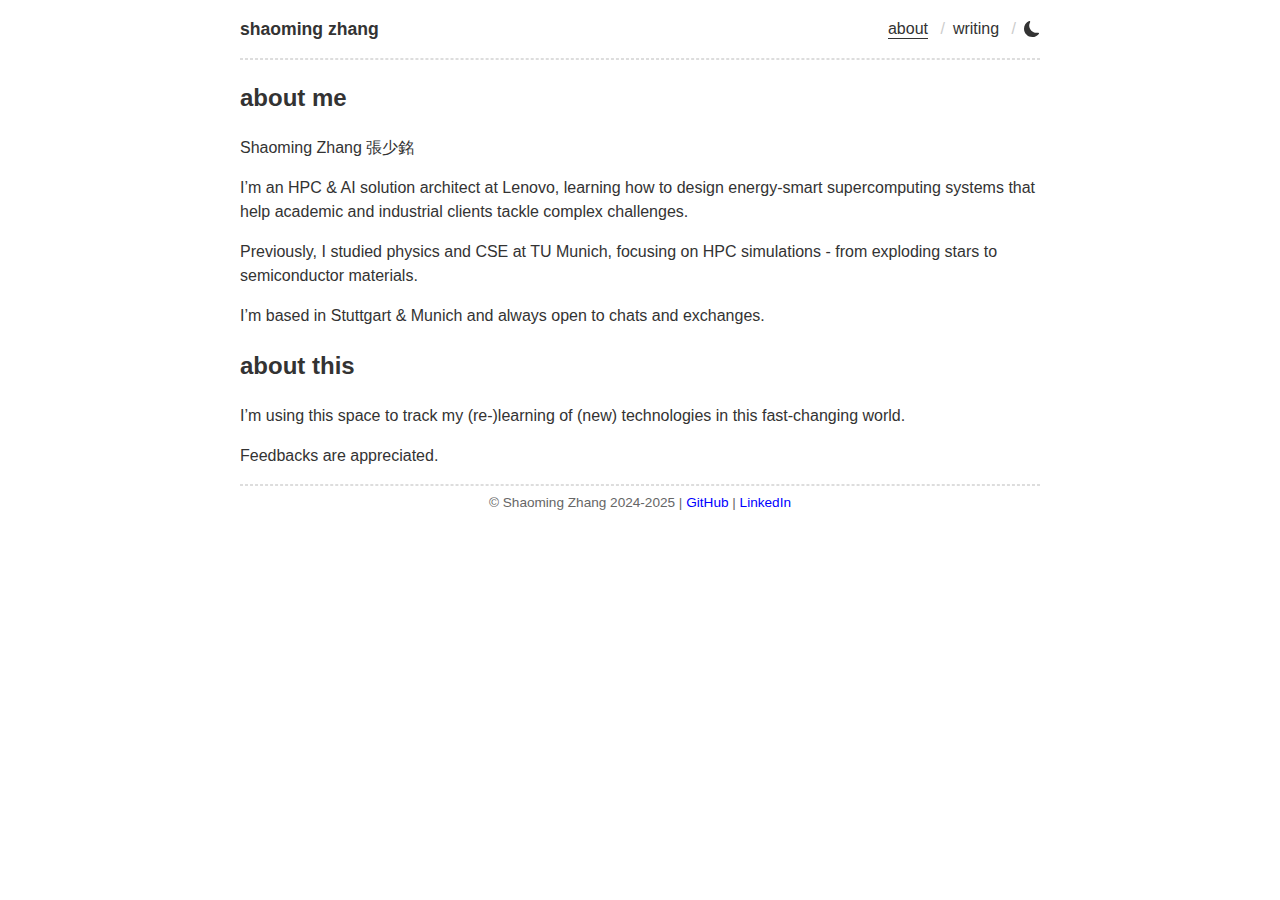
<file: index.html>
<!doctype html><html lang=en-us><head><meta name=generator content="Hugo 0.147.9"><meta charset=utf-8><meta name=viewport content="width=device-width,initial-scale=1"><title>shaoming zhang</title><link rel=stylesheet href=/css/style.css><link rel=stylesheet href=/css/fonts.css><link rel=stylesheet href=/css/custom.css><link rel=stylesheet href=/css/dark-mode.css></head><body><script src=/js/theme.js></script><nav><div class=nav-container><div class=site-name><strong>shaoming zhang</strong></div><div style=display:flex;align-items:center;gap:0><ul class=menu><li><a href=/ class=active>about</a></li><li><a href=/writing/>writing</a></li></ul><button class=theme-toggle onclick=toggleTheme() aria-label="Toggle dark mode">
<span class=moon-icon><svg width="16" height="16" viewBox="0 0 16 16" fill="currentColor"><path d="M6 .278a.768.768.0 01.08.858 7.208 7.208.0 00-.878 3.46c0 4.021 3.278 7.277 7.318 7.277.527.0 1.04-.055 1.533-.16a.787.787.0 01.81.316.733.733.0 01-.031.893A8.349 8.349.0 018.344 16C3.734 16 0 12.286.0 7.71.0 4.266 2.114 1.312 5.124.06A.752.752.0 016 .278z"/></svg>
</span><span class=sun-icon><svg width="16" height="16" viewBox="0 0 16 16" fill="currentColor"><path d="M8 11a3 3 0 110-6 3 3 0 010 6zm0 1a4 4 0 100-8 4 4 0 000 8zM8 0a.5.5.0 01.5.5v2a.5.5.0 01-1 0v-2A.5.5.0 018 0zm0 13a.5.5.0 01.5.5v2a.5.5.0 01-1 0v-2A.5.5.0 018 13zm8-5a.5.5.0 01-.5.5h-2a.5.5.0 010-1h2a.5.5.0 01.5.5zM3 8a.5.5.0 01-.5.5h-2a.5.5.0 010-1h2A.5.5.0 013 8zm10.657-5.657a.5.5.0 010 .707l-1.414 1.415a.5.5.0 11-.707-.708l1.414-1.414a.5.5.0 01.707.0zm-9.193 9.193a.5.5.0 010 .707L3.05 13.657a.5.5.0 01-.707-.707l1.414-1.414a.5.5.0 01.707.0zm9.193 2.121a.5.5.0 01-.707.0l-1.414-1.414a.5.5.0 01.707-.707l1.414 1.414a.5.5.0 010 .707zM4.464 4.465a.5.5.0 01-.707.0L2.343 3.05a.5.5.0 11.707-.707l1.414 1.414a.5.5.0 010 .708z"/></svg></span></button></div></div><hr></nav><h2 id=about-me>about me</h2><p>Shaoming Zhang 張少銘</p><p>I&rsquo;m an HPC & AI solution architect at Lenovo, learning how to design energy-smart supercomputing systems that help academic and industrial clients tackle complex challenges.</p><p>Previously, I studied physics and CSE at TU Munich, focusing on HPC simulations - from exploding stars to semiconductor materials.</p><p>I&rsquo;m based in Stuttgart & Munich and always open to chats and exchanges.</p><h2 id=about-this>about this</h2><p>I’m using this space to track my (re-)learning of (new) technologies in this fast-changing world.</p><p>Feedbacks are appreciated.</p><footer><hr>© Shaoming Zhang 2024-2025 | <a href=https://github.com/jsmzhng>GitHub</a> | <a href=https://linkedin.com/in/jsmzhng>LinkedIn</a></footer></body></html>
</file>
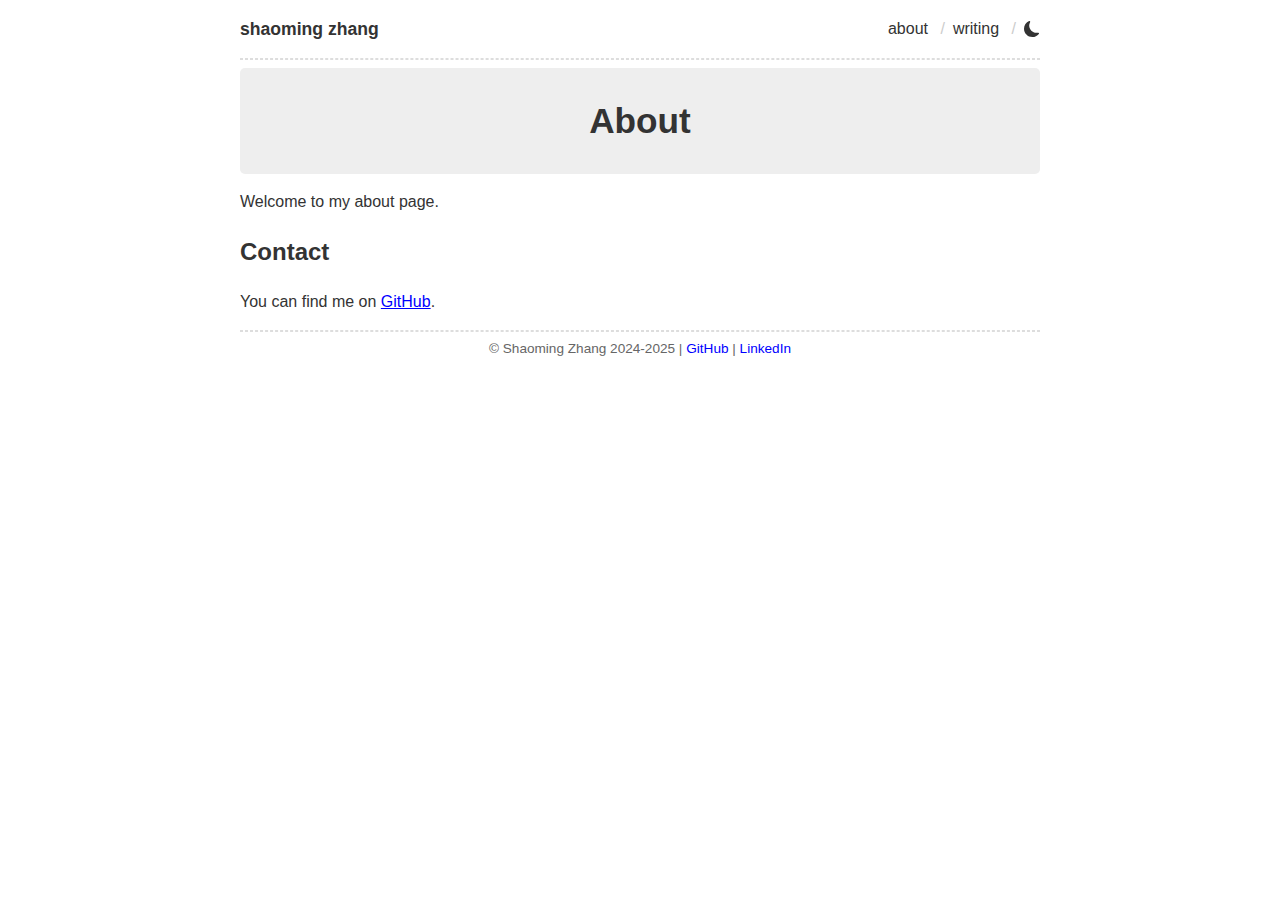
<file: about/index.html>
<!doctype html><html lang=en-us><head><meta charset=utf-8><meta name=viewport content="width=device-width,initial-scale=1"><title>About | shaoming zhang</title><link rel=stylesheet href=/css/style.css><link rel=stylesheet href=/css/fonts.css><link rel=stylesheet href=/css/custom.css><link rel=stylesheet href=/css/dark-mode.css></head><body><script src=/js/theme.js></script><nav><div class=nav-container><div class=site-name><strong>shaoming zhang</strong></div><div style=display:flex;align-items:center;gap:0><ul class=menu><li><a href=/>about</a></li><li><a href=/writing/>writing</a></li></ul><button class=theme-toggle onclick=toggleTheme() aria-label="Toggle dark mode">
<span class=moon-icon><svg width="16" height="16" viewBox="0 0 16 16" fill="currentColor"><path d="M6 .278a.768.768.0 01.08.858 7.208 7.208.0 00-.878 3.46c0 4.021 3.278 7.277 7.318 7.277.527.0 1.04-.055 1.533-.16a.787.787.0 01.81.316.733.733.0 01-.031.893A8.349 8.349.0 018.344 16C3.734 16 0 12.286.0 7.71.0 4.266 2.114 1.312 5.124.06A.752.752.0 016 .278z"/></svg>
</span><span class=sun-icon><svg width="16" height="16" viewBox="0 0 16 16" fill="currentColor"><path d="M8 11a3 3 0 110-6 3 3 0 010 6zm0 1a4 4 0 100-8 4 4 0 000 8zM8 0a.5.5.0 01.5.5v2a.5.5.0 01-1 0v-2A.5.5.0 018 0zm0 13a.5.5.0 01.5.5v2a.5.5.0 01-1 0v-2A.5.5.0 018 13zm8-5a.5.5.0 01-.5.5h-2a.5.5.0 010-1h2a.5.5.0 01.5.5zM3 8a.5.5.0 01-.5.5h-2a.5.5.0 010-1h2A.5.5.0 013 8zm10.657-5.657a.5.5.0 010 .707l-1.414 1.415a.5.5.0 11-.707-.708l1.414-1.414a.5.5.0 01.707.0zm-9.193 9.193a.5.5.0 010 .707L3.05 13.657a.5.5.0 01-.707-.707l1.414-1.414a.5.5.0 01.707.0zm9.193 2.121a.5.5.0 01-.707.0l-1.414-1.414a.5.5.0 01.707-.707l1.414 1.414a.5.5.0 010 .707zM4.464 4.465a.5.5.0 01-.707.0L2.343 3.05a.5.5.0 11.707-.707l1.414 1.414a.5.5.0 010 .708z"/></svg></span></button></div></div><hr></nav><div class=article-meta><h1><span class=title>About</span></h1></div><main><p>Welcome to my about page.</p><h2 id=contact>Contact</h2><p>You can find me on <a href=https://github.com/jsmzhng>GitHub</a>.</p></main><footer><hr>© Shaoming Zhang 2024-2025 | <a href=https://github.com/jsmzhng>GitHub</a> | <a href=https://linkedin.com/in/jsmzhng>LinkedIn</a></footer></body></html>
</file>
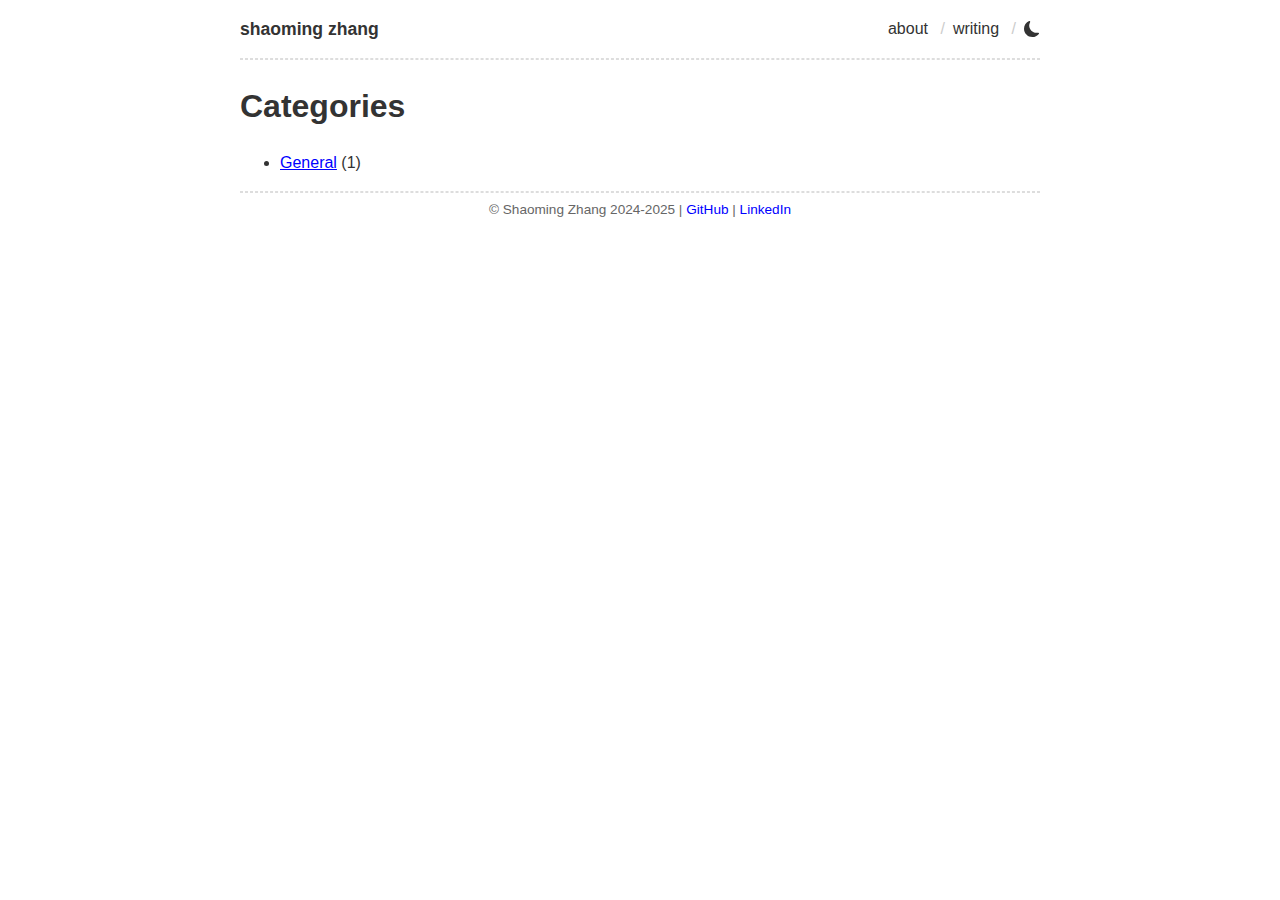
<file: categories/index.html>
<!doctype html><html lang=en-us><head><meta charset=utf-8><meta name=viewport content="width=device-width,initial-scale=1"><title>Categories | shaoming zhang</title><link rel=stylesheet href=/css/style.css><link rel=stylesheet href=/css/fonts.css><link rel=stylesheet href=/css/custom.css><link rel=stylesheet href=/css/dark-mode.css></head><body><script src=/js/theme.js></script><nav><div class=nav-container><div class=site-name><strong>shaoming zhang</strong></div><div style=display:flex;align-items:center;gap:0><ul class=menu><li><a href=/>about</a></li><li><a href=/writing/>writing</a></li></ul><button class=theme-toggle onclick=toggleTheme() aria-label="Toggle dark mode">
<span class=moon-icon><svg width="16" height="16" viewBox="0 0 16 16" fill="currentColor"><path d="M6 .278a.768.768.0 01.08.858 7.208 7.208.0 00-.878 3.46c0 4.021 3.278 7.277 7.318 7.277.527.0 1.04-.055 1.533-.16a.787.787.0 01.81.316.733.733.0 01-.031.893A8.349 8.349.0 018.344 16C3.734 16 0 12.286.0 7.71.0 4.266 2.114 1.312 5.124.06A.752.752.0 016 .278z"/></svg>
</span><span class=sun-icon><svg width="16" height="16" viewBox="0 0 16 16" fill="currentColor"><path d="M8 11a3 3 0 110-6 3 3 0 010 6zm0 1a4 4 0 100-8 4 4 0 000 8zM8 0a.5.5.0 01.5.5v2a.5.5.0 01-1 0v-2A.5.5.0 018 0zm0 13a.5.5.0 01.5.5v2a.5.5.0 01-1 0v-2A.5.5.0 018 13zm8-5a.5.5.0 01-.5.5h-2a.5.5.0 010-1h2a.5.5.0 01.5.5zM3 8a.5.5.0 01-.5.5h-2a.5.5.0 010-1h2A.5.5.0 013 8zm10.657-5.657a.5.5.0 010 .707l-1.414 1.415a.5.5.0 11-.707-.708l1.414-1.414a.5.5.0 01.707.0zm-9.193 9.193a.5.5.0 010 .707L3.05 13.657a.5.5.0 01-.707-.707l1.414-1.414a.5.5.0 01.707.0zm9.193 2.121a.5.5.0 01-.707.0l-1.414-1.414a.5.5.0 01.707-.707l1.414 1.414a.5.5.0 010 .707zM4.464 4.465a.5.5.0 01-.707.0L2.343 3.05a.5.5.0 11.707-.707l1.414 1.414a.5.5.0 010 .708z"/></svg></span></button></div></div><hr></nav><h1>Categories</h1><ul class=terms><li><a href=/categories/general/>General</a> (1)</li></ul><footer><hr>© Shaoming Zhang 2024-2025 | <a href=https://github.com/jsmzhng>GitHub</a> | <a href=https://linkedin.com/in/jsmzhng>LinkedIn</a></footer></body></html>
</file>
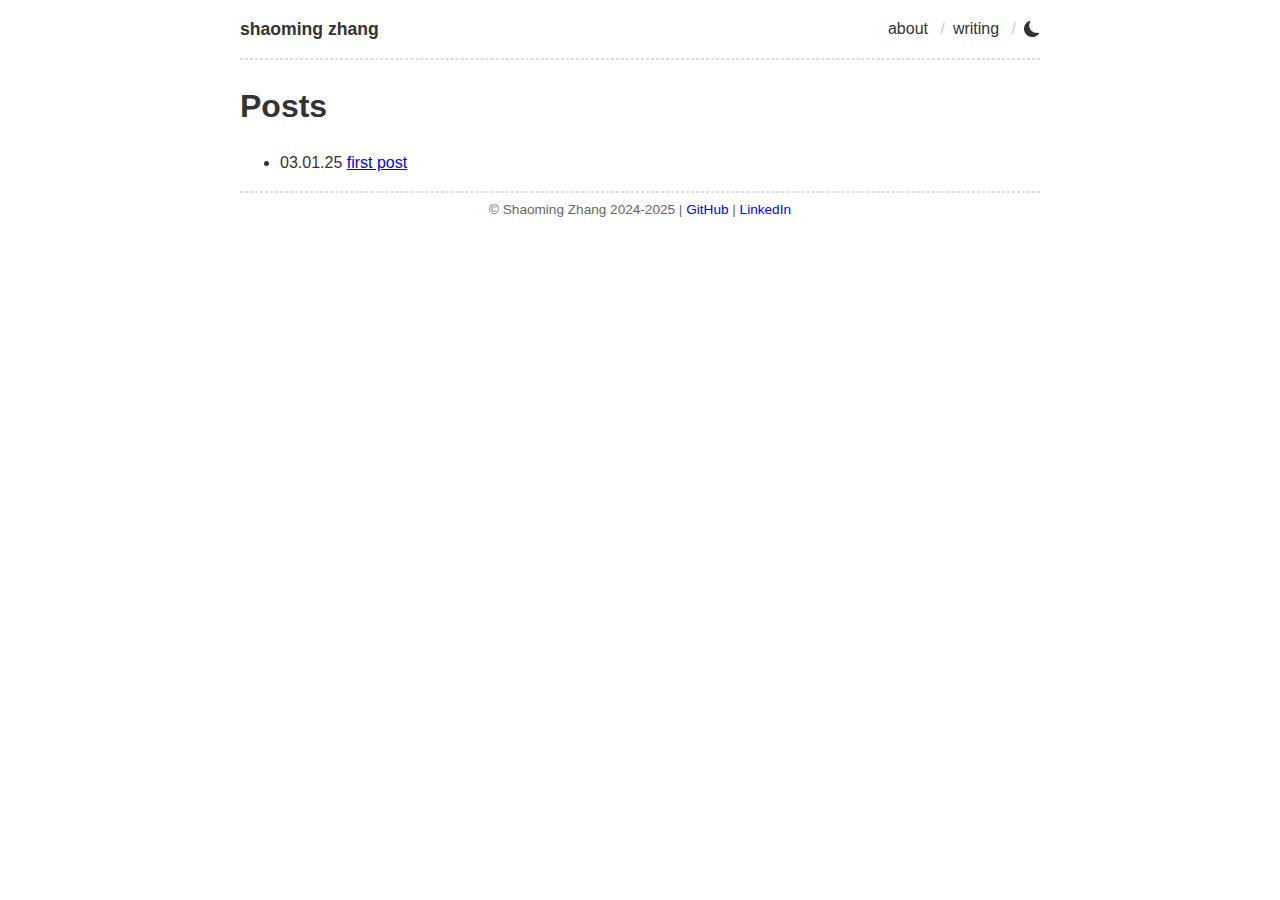
<file: post/index.html>
<!doctype html><html lang=en-us><head><meta charset=utf-8><meta name=viewport content="width=device-width,initial-scale=1"><title>Posts | shaoming zhang</title><link rel=stylesheet href=/css/style.css><link rel=stylesheet href=/css/fonts.css><link rel=stylesheet href=/css/custom.css><link rel=stylesheet href=/css/dark-mode.css></head><body><script src=/js/theme.js></script><nav><div class=nav-container><div class=site-name><strong>shaoming zhang</strong></div><div style=display:flex;align-items:center;gap:0><ul class=menu><li><a href=/>about</a></li><li><a href=/writing/>writing</a></li></ul><button class=theme-toggle onclick=toggleTheme() aria-label="Toggle dark mode">
<span class=moon-icon><svg width="16" height="16" viewBox="0 0 16 16" fill="currentColor"><path d="M6 .278a.768.768.0 01.08.858 7.208 7.208.0 00-.878 3.46c0 4.021 3.278 7.277 7.318 7.277.527.0 1.04-.055 1.533-.16a.787.787.0 01.81.316.733.733.0 01-.031.893A8.349 8.349.0 018.344 16C3.734 16 0 12.286.0 7.71.0 4.266 2.114 1.312 5.124.06A.752.752.0 016 .278z"/></svg>
</span><span class=sun-icon><svg width="16" height="16" viewBox="0 0 16 16" fill="currentColor"><path d="M8 11a3 3 0 110-6 3 3 0 010 6zm0 1a4 4 0 100-8 4 4 0 000 8zM8 0a.5.5.0 01.5.5v2a.5.5.0 01-1 0v-2A.5.5.0 018 0zm0 13a.5.5.0 01.5.5v2a.5.5.0 01-1 0v-2A.5.5.0 018 13zm8-5a.5.5.0 01-.5.5h-2a.5.5.0 010-1h2a.5.5.0 01.5.5zM3 8a.5.5.0 01-.5.5h-2a.5.5.0 010-1h2A.5.5.0 013 8zm10.657-5.657a.5.5.0 010 .707l-1.414 1.415a.5.5.0 11-.707-.708l1.414-1.414a.5.5.0 01.707.0zm-9.193 9.193a.5.5.0 010 .707L3.05 13.657a.5.5.0 01-.707-.707l1.414-1.414a.5.5.0 01.707.0zm9.193 2.121a.5.5.0 01-.707.0l-1.414-1.414a.5.5.0 01.707-.707l1.414 1.414a.5.5.0 010 .707zM4.464 4.465a.5.5.0 01-.707.0L2.343 3.05a.5.5.0 11.707-.707l1.414 1.414a.5.5.0 010 .708z"/></svg></span></button></div></div><hr></nav><h1>Posts</h1><ul><li><span class=date>03.01.25</span>
<a href=/post/2025/01/03/first-post/>first post</a></li></ul><footer><hr>© Shaoming Zhang 2024-2025 | <a href=https://github.com/jsmzhng>GitHub</a> | <a href=https://linkedin.com/in/jsmzhng>LinkedIn</a></footer></body></html>
</file>
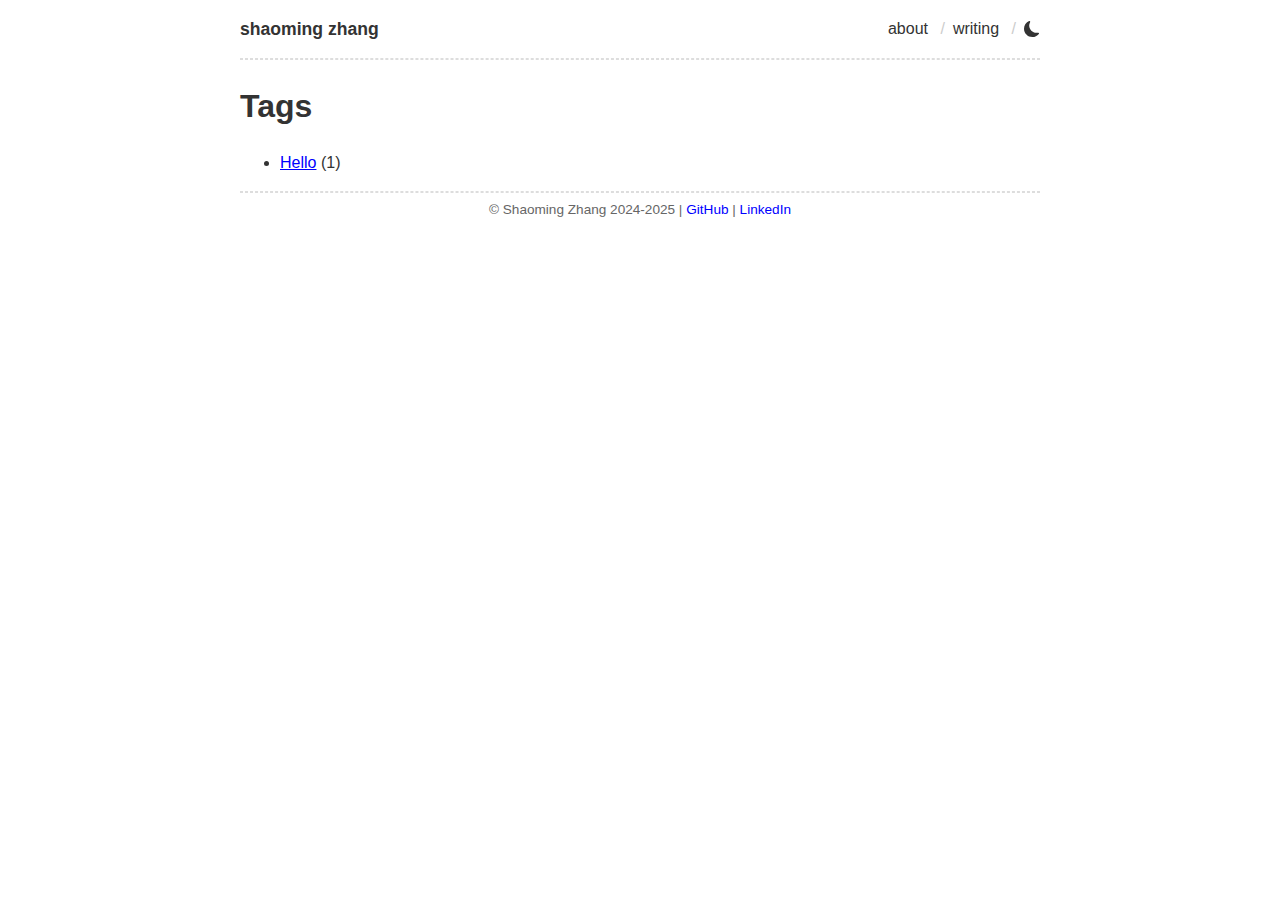
<file: tags/index.html>
<!doctype html><html lang=en-us><head><meta charset=utf-8><meta name=viewport content="width=device-width,initial-scale=1"><title>Tags | shaoming zhang</title><link rel=stylesheet href=/css/style.css><link rel=stylesheet href=/css/fonts.css><link rel=stylesheet href=/css/custom.css><link rel=stylesheet href=/css/dark-mode.css></head><body><script src=/js/theme.js></script><nav><div class=nav-container><div class=site-name><strong>shaoming zhang</strong></div><div style=display:flex;align-items:center;gap:0><ul class=menu><li><a href=/>about</a></li><li><a href=/writing/>writing</a></li></ul><button class=theme-toggle onclick=toggleTheme() aria-label="Toggle dark mode">
<span class=moon-icon><svg width="16" height="16" viewBox="0 0 16 16" fill="currentColor"><path d="M6 .278a.768.768.0 01.08.858 7.208 7.208.0 00-.878 3.46c0 4.021 3.278 7.277 7.318 7.277.527.0 1.04-.055 1.533-.16a.787.787.0 01.81.316.733.733.0 01-.031.893A8.349 8.349.0 018.344 16C3.734 16 0 12.286.0 7.71.0 4.266 2.114 1.312 5.124.06A.752.752.0 016 .278z"/></svg>
</span><span class=sun-icon><svg width="16" height="16" viewBox="0 0 16 16" fill="currentColor"><path d="M8 11a3 3 0 110-6 3 3 0 010 6zm0 1a4 4 0 100-8 4 4 0 000 8zM8 0a.5.5.0 01.5.5v2a.5.5.0 01-1 0v-2A.5.5.0 018 0zm0 13a.5.5.0 01.5.5v2a.5.5.0 01-1 0v-2A.5.5.0 018 13zm8-5a.5.5.0 01-.5.5h-2a.5.5.0 010-1h2a.5.5.0 01.5.5zM3 8a.5.5.0 01-.5.5h-2a.5.5.0 010-1h2A.5.5.0 013 8zm10.657-5.657a.5.5.0 010 .707l-1.414 1.415a.5.5.0 11-.707-.708l1.414-1.414a.5.5.0 01.707.0zm-9.193 9.193a.5.5.0 010 .707L3.05 13.657a.5.5.0 01-.707-.707l1.414-1.414a.5.5.0 01.707.0zm9.193 2.121a.5.5.0 01-.707.0l-1.414-1.414a.5.5.0 01.707-.707l1.414 1.414a.5.5.0 010 .707zM4.464 4.465a.5.5.0 01-.707.0L2.343 3.05a.5.5.0 11.707-.707l1.414 1.414a.5.5.0 010 .708z"/></svg></span></button></div></div><hr></nav><h1>Tags</h1><ul class=terms><li><a href=/tags/hello/>Hello</a> (1)</li></ul><footer><hr>© Shaoming Zhang 2024-2025 | <a href=https://github.com/jsmzhng>GitHub</a> | <a href=https://linkedin.com/in/jsmzhng>LinkedIn</a></footer></body></html>
</file>
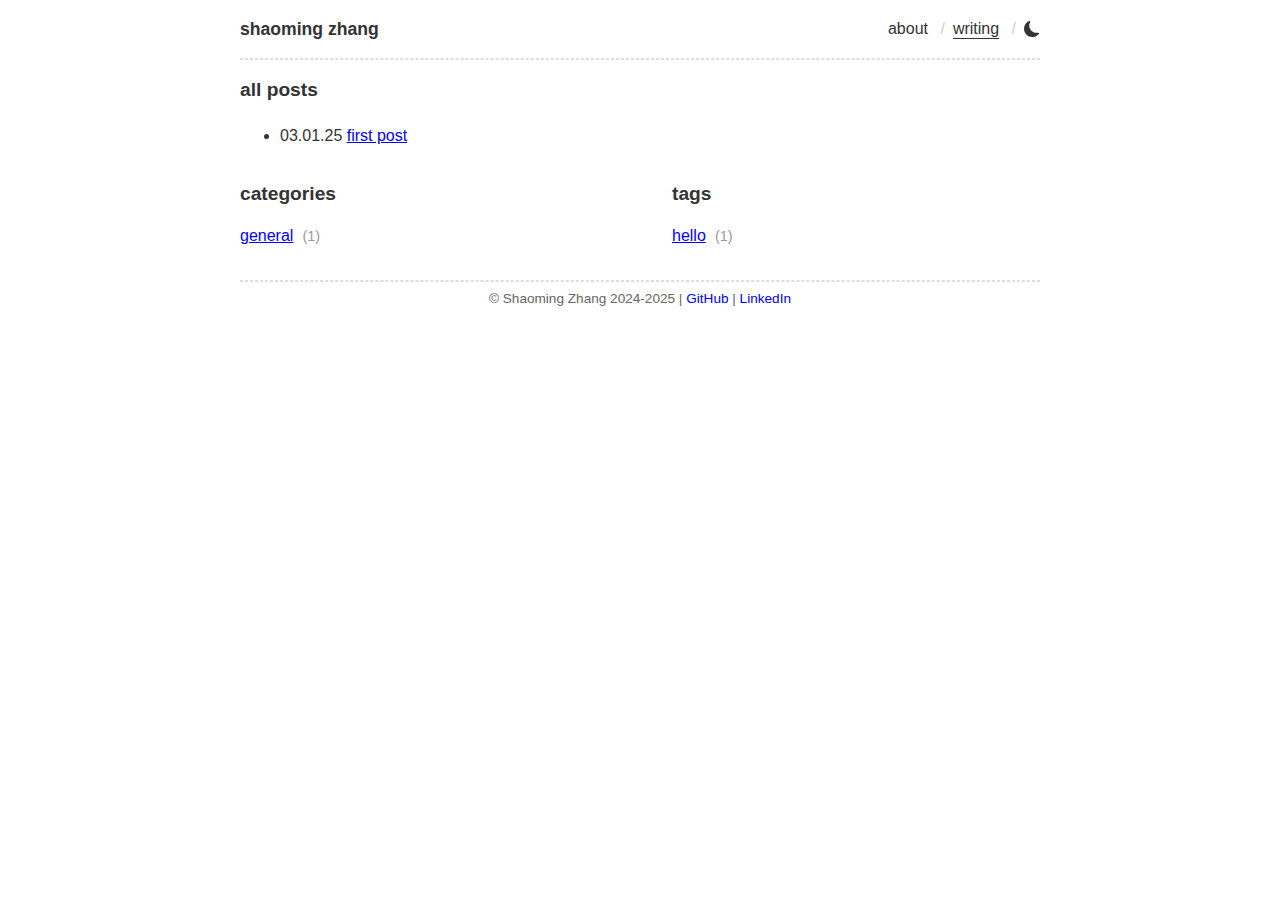
<file: writing/index.html>
<!doctype html><html lang=en-us><head><meta charset=utf-8><meta name=viewport content="width=device-width,initial-scale=1"><title>writing | shaoming zhang</title><link rel=stylesheet href=/css/style.css><link rel=stylesheet href=/css/fonts.css><link rel=stylesheet href=/css/custom.css><link rel=stylesheet href=/css/dark-mode.css></head><body><script src=/js/theme.js></script><nav><div class=nav-container><div class=site-name><strong>shaoming zhang</strong></div><div style=display:flex;align-items:center;gap:0><ul class=menu><li><a href=/>about</a></li><li><a href=/writing/ class=active>writing</a></li></ul><button class=theme-toggle onclick=toggleTheme() aria-label="Toggle dark mode">
<span class=moon-icon><svg width="16" height="16" viewBox="0 0 16 16" fill="currentColor"><path d="M6 .278a.768.768.0 01.08.858 7.208 7.208.0 00-.878 3.46c0 4.021 3.278 7.277 7.318 7.277.527.0 1.04-.055 1.533-.16a.787.787.0 01.81.316.733.733.0 01-.031.893A8.349 8.349.0 018.344 16C3.734 16 0 12.286.0 7.71.0 4.266 2.114 1.312 5.124.06A.752.752.0 016 .278z"/></svg>
</span><span class=sun-icon><svg width="16" height="16" viewBox="0 0 16 16" fill="currentColor"><path d="M8 11a3 3 0 110-6 3 3 0 010 6zm0 1a4 4 0 100-8 4 4 0 000 8zM8 0a.5.5.0 01.5.5v2a.5.5.0 01-1 0v-2A.5.5.0 018 0zm0 13a.5.5.0 01.5.5v2a.5.5.0 01-1 0v-2A.5.5.0 018 13zm8-5a.5.5.0 01-.5.5h-2a.5.5.0 010-1h2a.5.5.0 01.5.5zM3 8a.5.5.0 01-.5.5h-2a.5.5.0 010-1h2A.5.5.0 013 8zm10.657-5.657a.5.5.0 010 .707l-1.414 1.415a.5.5.0 11-.707-.708l1.414-1.414a.5.5.0 01.707.0zm-9.193 9.193a.5.5.0 010 .707L3.05 13.657a.5.5.0 01-.707-.707l1.414-1.414a.5.5.0 01.707.0zm9.193 2.121a.5.5.0 01-.707.0l-1.414-1.414a.5.5.0 01.707-.707l1.414 1.414a.5.5.0 010 .707zM4.464 4.465a.5.5.0 01-.707.0L2.343 3.05a.5.5.0 11.707-.707l1.414 1.414a.5.5.0 010 .708z"/></svg></span></button></div></div><hr></nav><div class=all-posts-section><h2>all posts</h2><ul><li><span class=date>03.01.25</span>
<a href=/post/2025/01/03/first-post/>first post</a></li></ul></div><div class=taxonomy-section><div class=taxonomy-group><h2>categories</h2><div class=taxonomy-items><div class=taxonomy-item><a href=/categories/general/>general</a>
<span class=count>(1)</span></div></div></div><div class=taxonomy-group><h2>tags</h2><div class=taxonomy-items><div class=taxonomy-item><a href=/tags/hello/>hello</a>
<span class=count>(1)</span></div></div></div></div><footer><hr>© Shaoming Zhang 2024-2025 | <a href=https://github.com/jsmzhng>GitHub</a> | <a href=https://linkedin.com/in/jsmzhng>LinkedIn</a></footer></body></html>
</file>
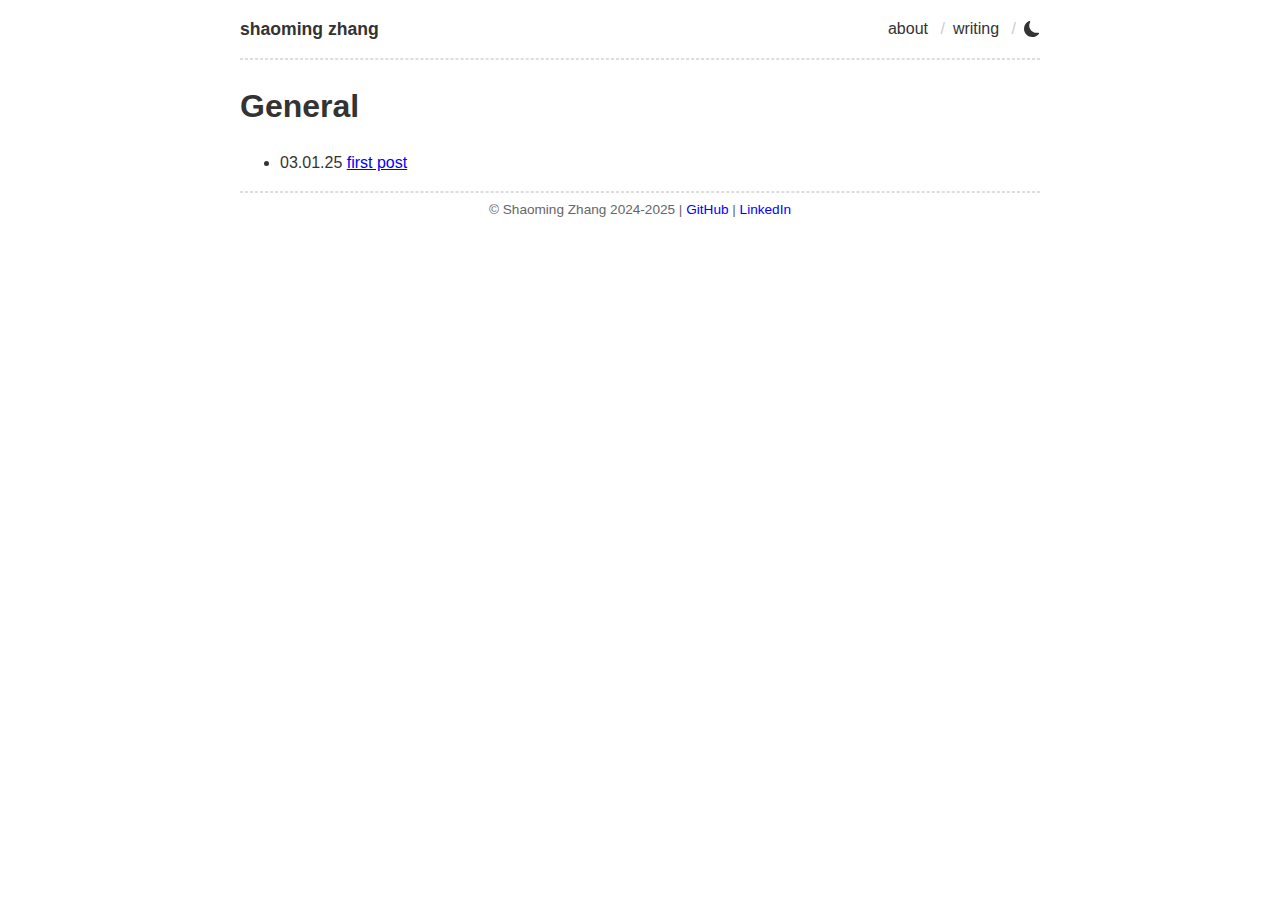
<file: categories/general/index.html>
<!doctype html><html lang=en-us><head><meta charset=utf-8><meta name=viewport content="width=device-width,initial-scale=1"><title>General | shaoming zhang</title><link rel=stylesheet href=/css/style.css><link rel=stylesheet href=/css/fonts.css><link rel=stylesheet href=/css/custom.css><link rel=stylesheet href=/css/dark-mode.css></head><body><script src=/js/theme.js></script><nav><div class=nav-container><div class=site-name><strong>shaoming zhang</strong></div><div style=display:flex;align-items:center;gap:0><ul class=menu><li><a href=/>about</a></li><li><a href=/writing/>writing</a></li></ul><button class=theme-toggle onclick=toggleTheme() aria-label="Toggle dark mode">
<span class=moon-icon><svg width="16" height="16" viewBox="0 0 16 16" fill="currentColor"><path d="M6 .278a.768.768.0 01.08.858 7.208 7.208.0 00-.878 3.46c0 4.021 3.278 7.277 7.318 7.277.527.0 1.04-.055 1.533-.16a.787.787.0 01.81.316.733.733.0 01-.031.893A8.349 8.349.0 018.344 16C3.734 16 0 12.286.0 7.71.0 4.266 2.114 1.312 5.124.06A.752.752.0 016 .278z"/></svg>
</span><span class=sun-icon><svg width="16" height="16" viewBox="0 0 16 16" fill="currentColor"><path d="M8 11a3 3 0 110-6 3 3 0 010 6zm0 1a4 4 0 100-8 4 4 0 000 8zM8 0a.5.5.0 01.5.5v2a.5.5.0 01-1 0v-2A.5.5.0 018 0zm0 13a.5.5.0 01.5.5v2a.5.5.0 01-1 0v-2A.5.5.0 018 13zm8-5a.5.5.0 01-.5.5h-2a.5.5.0 010-1h2a.5.5.0 01.5.5zM3 8a.5.5.0 01-.5.5h-2a.5.5.0 010-1h2A.5.5.0 013 8zm10.657-5.657a.5.5.0 010 .707l-1.414 1.415a.5.5.0 11-.707-.708l1.414-1.414a.5.5.0 01.707.0zm-9.193 9.193a.5.5.0 010 .707L3.05 13.657a.5.5.0 01-.707-.707l1.414-1.414a.5.5.0 01.707.0zm9.193 2.121a.5.5.0 01-.707.0l-1.414-1.414a.5.5.0 01.707-.707l1.414 1.414a.5.5.0 010 .707zM4.464 4.465a.5.5.0 01-.707.0L2.343 3.05a.5.5.0 11.707-.707l1.414 1.414a.5.5.0 010 .708z"/></svg></span></button></div></div><hr></nav><h1>General</h1><ul><li><span class=date>03.01.25</span>
<a href=/post/2025/01/03/first-post/>first post</a></li></ul><footer><hr>© Shaoming Zhang 2024-2025 | <a href=https://github.com/jsmzhng>GitHub</a> | <a href=https://linkedin.com/in/jsmzhng>LinkedIn</a></footer></body></html>
</file>
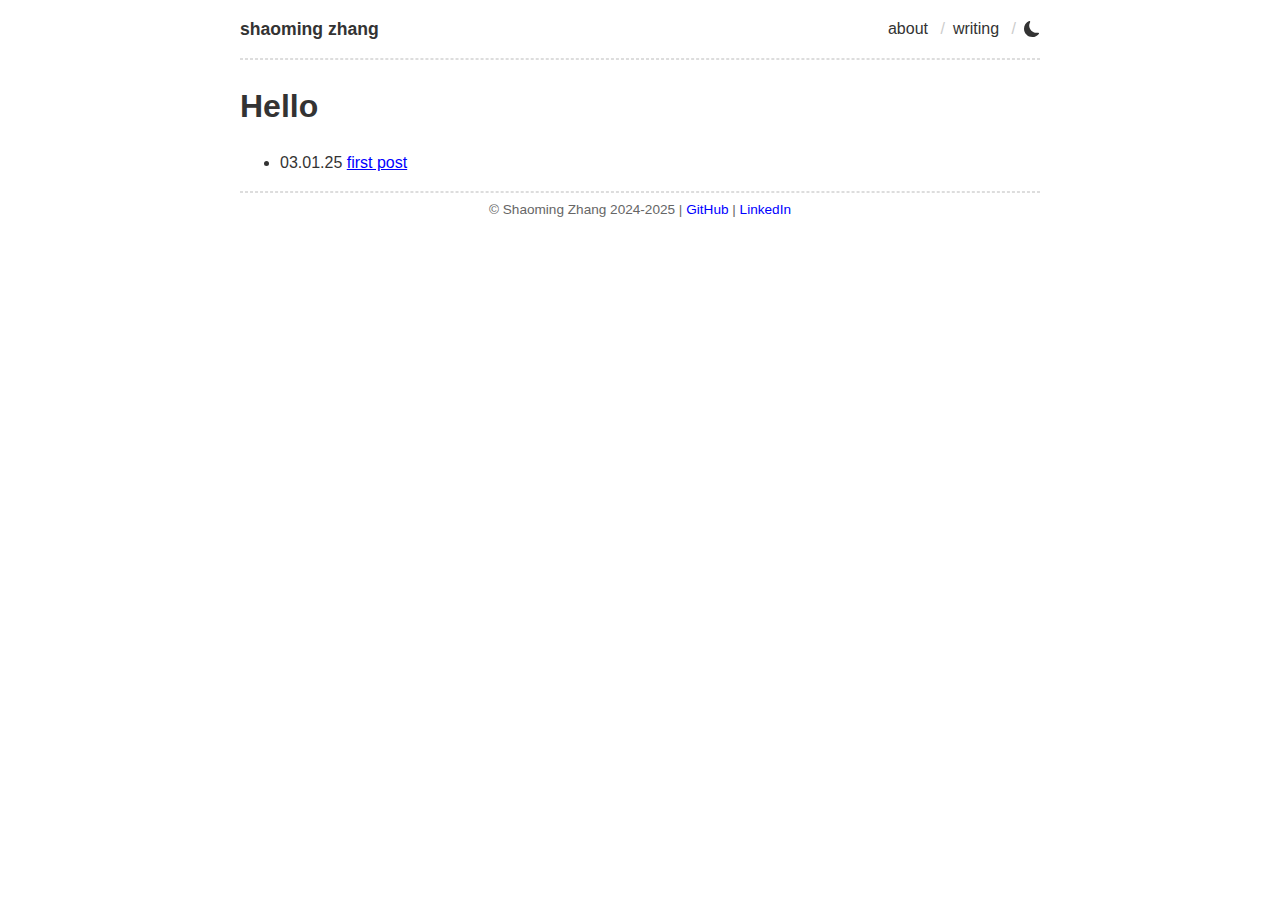
<file: tags/hello/index.html>
<!doctype html><html lang=en-us><head><meta charset=utf-8><meta name=viewport content="width=device-width,initial-scale=1"><title>Hello | shaoming zhang</title><link rel=stylesheet href=/css/style.css><link rel=stylesheet href=/css/fonts.css><link rel=stylesheet href=/css/custom.css><link rel=stylesheet href=/css/dark-mode.css></head><body><script src=/js/theme.js></script><nav><div class=nav-container><div class=site-name><strong>shaoming zhang</strong></div><div style=display:flex;align-items:center;gap:0><ul class=menu><li><a href=/>about</a></li><li><a href=/writing/>writing</a></li></ul><button class=theme-toggle onclick=toggleTheme() aria-label="Toggle dark mode">
<span class=moon-icon><svg width="16" height="16" viewBox="0 0 16 16" fill="currentColor"><path d="M6 .278a.768.768.0 01.08.858 7.208 7.208.0 00-.878 3.46c0 4.021 3.278 7.277 7.318 7.277.527.0 1.04-.055 1.533-.16a.787.787.0 01.81.316.733.733.0 01-.031.893A8.349 8.349.0 018.344 16C3.734 16 0 12.286.0 7.71.0 4.266 2.114 1.312 5.124.06A.752.752.0 016 .278z"/></svg>
</span><span class=sun-icon><svg width="16" height="16" viewBox="0 0 16 16" fill="currentColor"><path d="M8 11a3 3 0 110-6 3 3 0 010 6zm0 1a4 4 0 100-8 4 4 0 000 8zM8 0a.5.5.0 01.5.5v2a.5.5.0 01-1 0v-2A.5.5.0 018 0zm0 13a.5.5.0 01.5.5v2a.5.5.0 01-1 0v-2A.5.5.0 018 13zm8-5a.5.5.0 01-.5.5h-2a.5.5.0 010-1h2a.5.5.0 01.5.5zM3 8a.5.5.0 01-.5.5h-2a.5.5.0 010-1h2A.5.5.0 013 8zm10.657-5.657a.5.5.0 010 .707l-1.414 1.415a.5.5.0 11-.707-.708l1.414-1.414a.5.5.0 01.707.0zm-9.193 9.193a.5.5.0 010 .707L3.05 13.657a.5.5.0 01-.707-.707l1.414-1.414a.5.5.0 01.707.0zm9.193 2.121a.5.5.0 01-.707.0l-1.414-1.414a.5.5.0 01.707-.707l1.414 1.414a.5.5.0 010 .707zM4.464 4.465a.5.5.0 01-.707.0L2.343 3.05a.5.5.0 11.707-.707l1.414 1.414a.5.5.0 010 .708z"/></svg></span></button></div></div><hr></nav><h1>Hello</h1><ul><li><span class=date>03.01.25</span>
<a href=/post/2025/01/03/first-post/>first post</a></li></ul><footer><hr>© Shaoming Zhang 2024-2025 | <a href=https://github.com/jsmzhng>GitHub</a> | <a href=https://linkedin.com/in/jsmzhng>LinkedIn</a></footer></body></html>
</file>
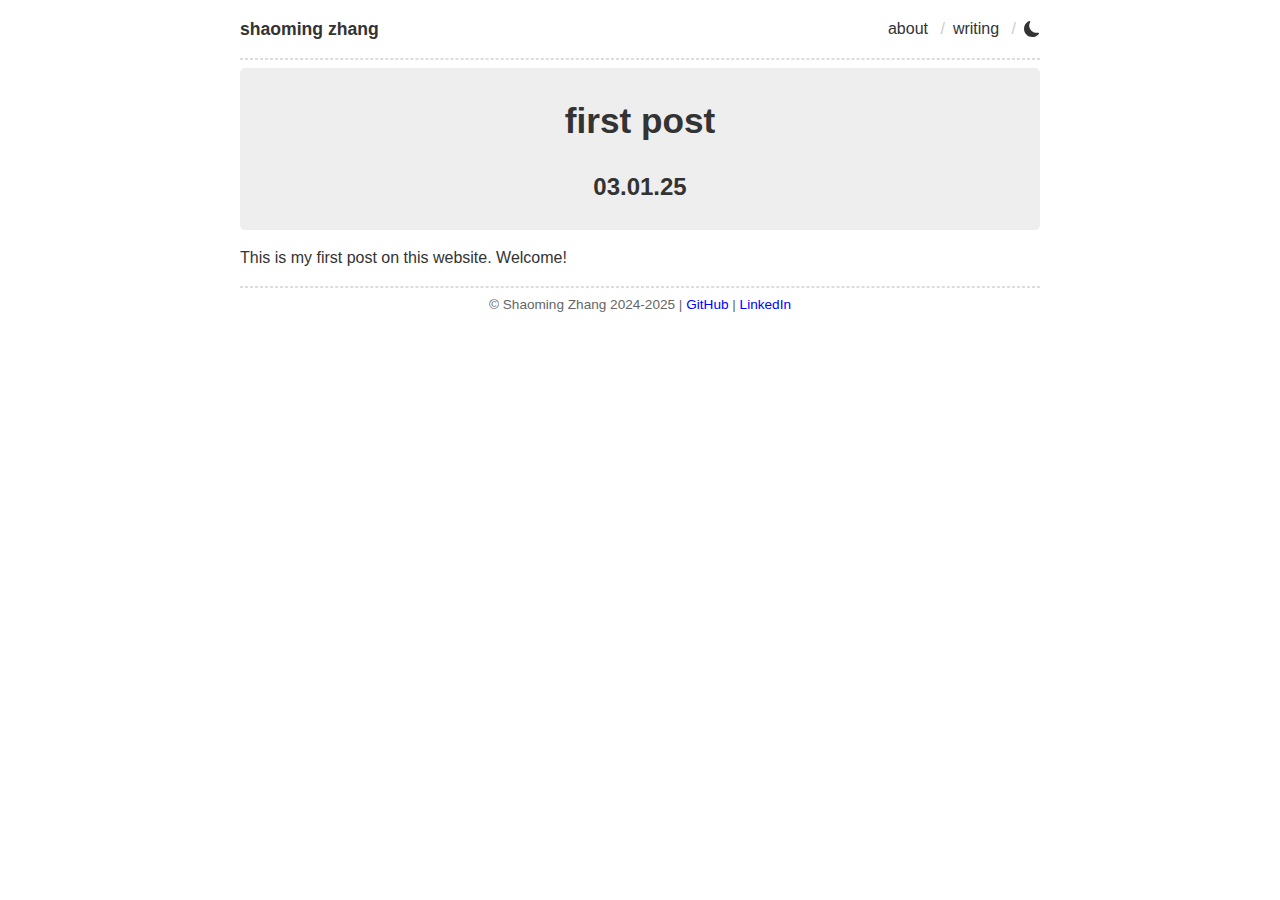
<file: post/2025/01/03/first-post/index.html>
<!doctype html><html lang=en-us><head><meta charset=utf-8><meta name=viewport content="width=device-width,initial-scale=1"><title>first post | shaoming zhang</title><link rel=stylesheet href=/css/style.css><link rel=stylesheet href=/css/fonts.css><link rel=stylesheet href=/css/custom.css><link rel=stylesheet href=/css/dark-mode.css></head><body><script src=/js/theme.js></script><nav><div class=nav-container><div class=site-name><strong>shaoming zhang</strong></div><div style=display:flex;align-items:center;gap:0><ul class=menu><li><a href=/>about</a></li><li><a href=/writing/>writing</a></li></ul><button class=theme-toggle onclick=toggleTheme() aria-label="Toggle dark mode">
<span class=moon-icon><svg width="16" height="16" viewBox="0 0 16 16" fill="currentColor"><path d="M6 .278a.768.768.0 01.08.858 7.208 7.208.0 00-.878 3.46c0 4.021 3.278 7.277 7.318 7.277.527.0 1.04-.055 1.533-.16a.787.787.0 01.81.316.733.733.0 01-.031.893A8.349 8.349.0 018.344 16C3.734 16 0 12.286.0 7.71.0 4.266 2.114 1.312 5.124.06A.752.752.0 016 .278z"/></svg>
</span><span class=sun-icon><svg width="16" height="16" viewBox="0 0 16 16" fill="currentColor"><path d="M8 11a3 3 0 110-6 3 3 0 010 6zm0 1a4 4 0 100-8 4 4 0 000 8zM8 0a.5.5.0 01.5.5v2a.5.5.0 01-1 0v-2A.5.5.0 018 0zm0 13a.5.5.0 01.5.5v2a.5.5.0 01-1 0v-2A.5.5.0 018 13zm8-5a.5.5.0 01-.5.5h-2a.5.5.0 010-1h2a.5.5.0 01.5.5zM3 8a.5.5.0 01-.5.5h-2a.5.5.0 010-1h2A.5.5.0 013 8zm10.657-5.657a.5.5.0 010 .707l-1.414 1.415a.5.5.0 11-.707-.708l1.414-1.414a.5.5.0 01.707.0zm-9.193 9.193a.5.5.0 010 .707L3.05 13.657a.5.5.0 01-.707-.707l1.414-1.414a.5.5.0 01.707.0zm9.193 2.121a.5.5.0 01-.707.0l-1.414-1.414a.5.5.0 01.707-.707l1.414 1.414a.5.5.0 010 .707zM4.464 4.465a.5.5.0 01-.707.0L2.343 3.05a.5.5.0 11.707-.707l1.414 1.414a.5.5.0 010 .708z"/></svg></span></button></div></div><hr></nav><div class=article-meta><h1><span class=title>first post</span></h1><h2 class=date>03.01.25</h2></div><main><p>This is my first post on this website. Welcome!</p></main><footer><hr>© Shaoming Zhang 2024-2025 | <a href=https://github.com/jsmzhng>GitHub</a> | <a href=https://linkedin.com/in/jsmzhng>LinkedIn</a></footer></body></html>
</file>
